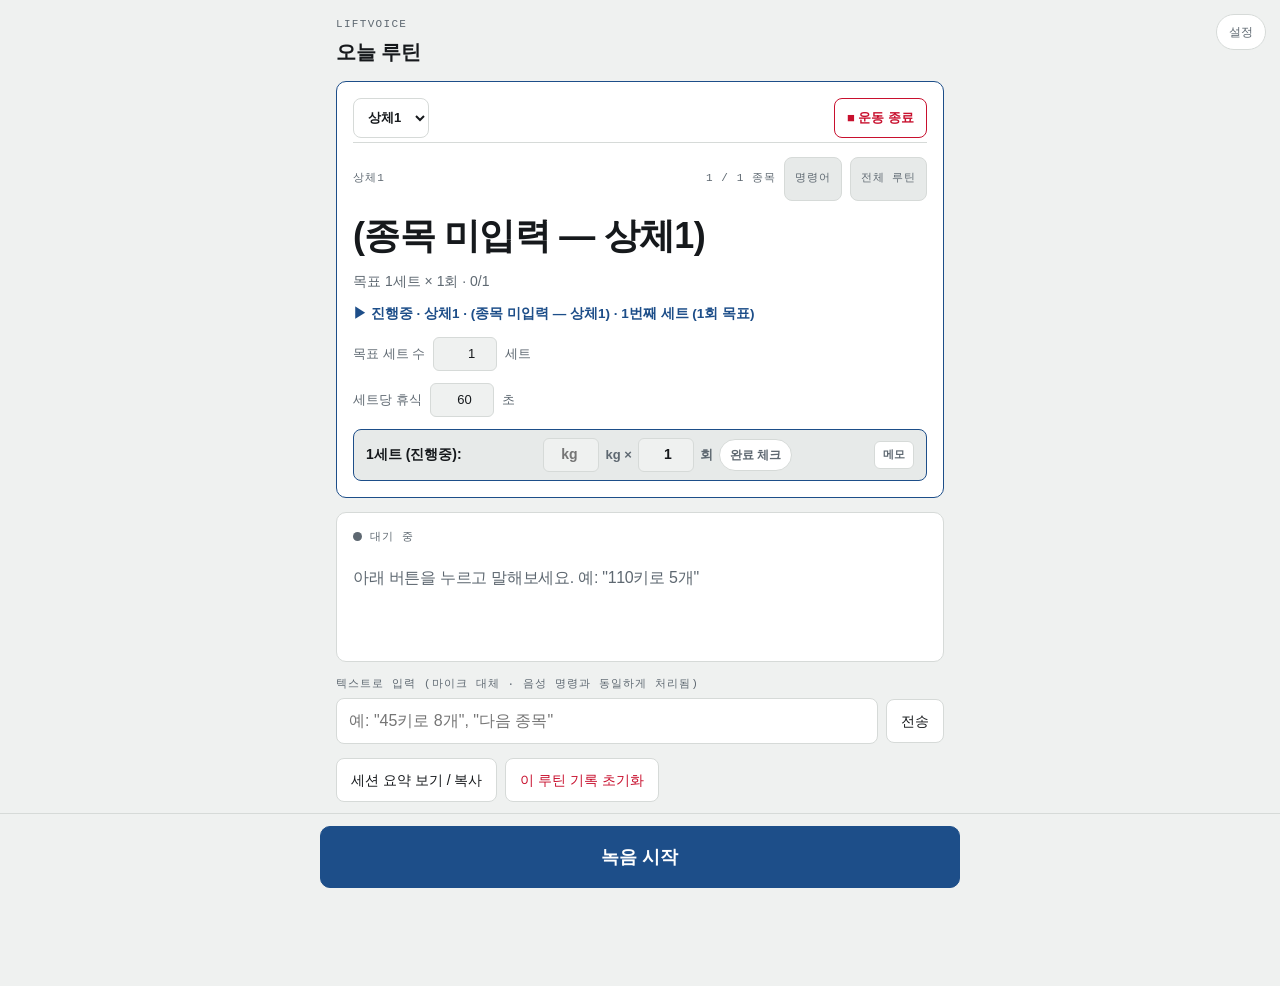
<file: index.html>
<!doctype html>
<html lang="ko">
<head>
<meta charset="utf-8">
<meta name="viewport" content="width=device-width, initial-scale=1, viewport-fit=cover">
<meta name="color-scheme" content="light dark">
<title>LiftVoice — 오늘 루틴</title>

<link rel="stylesheet" href="styles.css">
</head>
<body>

<div class="wrap">

  <div class="head">
    <div class="eyebrow">LiftVoice</div>
    <h1>오늘 루틴</h1>
  </div>

  <div class="script-panel show" id="session-panel">
    <div class="session-workout-bar">
      <select class="routine-select" id="routine-select" aria-label="루틴 선택"></select>
      <button class="session-end-btn" type="button" id="btn-session-end">■ 운동 종료</button>
    </div>
    <div class="script-meta">
      <span id="session-part-name">어깨</span>
      <span class="session-meta-right">
        <span id="session-progress">1 / 3 종목</span>
        <button class="skip" type="button" id="btn-help-open">명령어</button>
        <button class="skip" type="button" id="btn-routine-overview">전체 루틴</button>
      </span>
    </div>
    <div class="script-line" id="session-exercise-name">오버헤드프레스</div>
    <div class="session-target" id="session-target">목표 4세트 × 6~8회 · 0/4</div>
    <div class="session-next-set" id="session-next-set"></div>
    <div class="session-rest-setting">
      <span>목표 세트 수</span>
      <input type="number" class="set-num-input" id="session-target-sets-input" min="1" step="1" inputmode="numeric">
      <span>세트</span>
    </div>
    <div class="session-rest-setting">
      <span>세트당 휴식</span>
      <input type="number" class="set-num-input" id="session-rest-input" min="0" step="5" inputmode="numeric">
      <span>초</span>
    </div>
    <div class="session-rest-timer" id="session-rest-timer"></div>
    <div class="session-log" id="session-log"></div>
    <div class="banner" id="session-sub-banner"></div>
    <div class="script-actions" id="session-sub-actions">
      <button class="vbtn ok" type="button" id="btn-sub-apply">대체 적용</button>
      <button class="vbtn" type="button" id="btn-sub-dismiss">그냥 이대로</button>
    </div>
    <div class="banner" id="session-cond-banner"></div>
  </div>

  <div class="banner" id="banner"></div>

  <div class="live" id="live">
    <div class="status">
      <span class="dot"></span>
      <span id="status-text">대기 중</span>
    </div>
    <div class="transcript" id="transcript">
      <span class="placeholder">아래 버튼을 누르고 말해보세요. 예: "110키로 5개"</span>
    </div>
  </div>

  <div>
    <div class="field-label">텍스트로 입력 (마이크 대체 · 음성 명령과 동일하게 처리됨)</div>
    <div class="type-row">
      <input type="text" class="type-input" id="type-input" placeholder='예: "45키로 8개", "다음 종목"'>
      <button class="tbtn" type="button" id="btn-type-send">전송</button>
    </div>
  </div>

  <div class="tools">
    <button class="tbtn" type="button" id="btn-export">세션 요약 보기 / 복사</button>
    <button class="tbtn danger" type="button" id="btn-clear">이 루틴 기록 초기화</button>
  </div>

  <pre class="export" id="export"></pre>

  <p class="note">
    구글 음성인식(Web Speech API, ko-KR)을 씁니다. 말한 세트가 그대로 기록되고, 위 "명령어" 버튼에서
    사용 가능한 음성 명령을 확인할 수 있습니다. 기록은 이 브라우저에 저장되며 페이지를 새로고침해도 남습니다.
  </p>

</div>

<button class="tweaks-toggle" id="tweaks-toggle" type="button">설정</button>
<div class="tweaks-panel" id="tweaks-panel" aria-hidden="true">
  <div class="tweaks-head">
    <div class="tweaks-title">설정</div>
    <button class="tweaks-close" type="button" id="tweaks-close">닫기</button>
  </div>
  <div class="tweaks-body">
    <div class="tweaks-group">
      <div class="tweaks-label">세션 분위기</div>
      <div class="tweaks-row" id="tweaks-vibe">
        <button class="tweaks-opt" type="button" data-vibe-opt="calm" aria-pressed="true">차분하게</button>
        <button class="tweaks-opt" type="button" data-vibe-opt="power" aria-pressed="false">파워풀하게</button>
      </div>
    </div>
    <div class="tweaks-group">
      <div class="tweaks-label">무게 단위</div>
      <div class="tweaks-row unit-toggle-row" id="tweaks-unit">
        <button class="tweaks-opt" type="button" data-unit-opt="kg" aria-pressed="true">kg</button>
        <button class="tweaks-opt" type="button" data-unit-opt="lb" aria-pressed="false">lb</button>
      </div>
    </div>
    <div class="tweaks-group">
      <div class="tweaks-label">집중 모드</div>
      <button class="tweaks-toggle-btn" id="tweaks-focus" type="button" aria-pressed="false">세션 중 화면 단순화</button>
    </div>
    <div class="tweaks-group">
      <div class="tweaks-label">코칭 톤</div>
      <div class="tweaks-row" id="tweaks-tone">
        <button class="tweaks-opt" type="button" data-tone-opt="calm" aria-pressed="true">담백하게</button>
        <button class="tweaks-opt" type="button" data-tone-opt="power" aria-pressed="false">힘있게</button>
      </div>
    </div>
  </div>
</div>

<div class="bar">
  <div class="bar-inner">
    <button class="rec" type="button" id="rec" data-on="false">
      <span id="rec-label">녹음 시작</span>
    </button>
  </div>
</div>

<div class="routine-overlay" id="routine-overlay" aria-hidden="true">
  <div class="routine-backdrop" id="routine-backdrop"></div>
  <div class="routine-sheet" id="routine-sheet" role="dialog" aria-modal="true" aria-label="오늘 전체 루틴">
    <div class="routine-head">
      <div class="routine-head-title">오늘 전체 루틴</div>
      <button class="routine-close" type="button" id="btn-routine-close">닫기</button>
    </div>
    <div class="routine-body" id="routine-body"></div>
  </div>
</div>

<div class="routine-overlay" id="help-overlay" aria-hidden="true">
  <div class="routine-backdrop" id="help-backdrop"></div>
  <div class="routine-sheet" id="help-sheet" role="dialog" aria-modal="true" aria-label="사용 가능한 명령어">
    <div class="routine-head">
      <div class="routine-head-title">사용 가능한 명령어</div>
      <button class="routine-close" type="button" id="btn-help-close">닫기</button>
    </div>
    <div class="routine-body" id="help-body">

      <div class="cmd-group">
        <div class="cmd-group-title">세트 기록</div>
        <div class="cmd-item">
          <div class="cmd-example">20키로 8개 / 20키로 8회 / 20키로 8번</div>
          <div class="cmd-desc">무게+반복수로 세트 기록</div>
        </div>
        <div class="cmd-item">
          <div class="cmd-example">8개</div>
          <div class="cmd-desc">무게를 생략하면 직전 세트와 같은 무게로 기록</div>
        </div>
        <div class="cmd-item">
          <div class="cmd-example">20파운드 8개</div>
          <div class="cmd-desc">파운드로 말해도 자동으로 kg 환산해 기록</div>
        </div>
        <div class="cmd-item">
          <div class="cmd-example">스무키로 여덟개 / 백키로 다섯개</div>
          <div class="cmd-desc">한국어 숫자도 자동으로 변환됨</div>
        </div>
      </div>

      <div class="cmd-group">
        <div class="cmd-group-title">방금 기록한 세트 수정</div>
        <div class="cmd-item">
          <div class="cmd-example">방금 세트 2.5키로 더</div>
          <div class="cmd-desc">마지막 세트 무게를 2.5kg 늘림</div>
        </div>
        <div class="cmd-item">
          <div class="cmd-example">방금 세트 5키로 빼</div>
          <div class="cmd-desc">마지막 세트 무게를 5kg 줄임</div>
        </div>
        <div class="cmd-item">
          <div class="cmd-example">방금 세트 5파운드 더</div>
          <div class="cmd-desc">파운드 단위로도 가감 가능</div>
        </div>
        <div class="cmd-item">
          <div class="cmd-example">방금 거 6개로 수정</div>
          <div class="cmd-desc">마지막 세트 반복수를 6으로 정정</div>
        </div>
      </div>

      <div class="cmd-group">
        <div class="cmd-group-title">메모 / 컨디션</div>
        <div class="cmd-item">
          <div class="cmd-example">코멘트 어깨 뻐근함 / 메모 ...</div>
          <div class="cmd-desc">방금 세트(없으면 종목)에 메모로 남김</div>
        </div>
        <div class="cmd-item">
          <div class="cmd-example">지금 힘들어 / 컨디션 별로</div>
          <div class="cmd-desc">[컨디션] 태그로 기록하고 짧은 응답 표시</div>
        </div>
      </div>

      <div class="cmd-group">
        <div class="cmd-group-title">장비 제약 대체 제안</div>
        <div class="cmd-item">
          <div class="cmd-example">자리 없어 / 기구 없어 / 없어서 / 없네</div>
          <div class="cmd-desc">현재 종목의 대체 후보 제시 (등록된 종목만)</div>
        </div>
      </div>

      <div class="cmd-group">
        <div class="cmd-group-title">루틴 / 종목 확인</div>
        <div class="cmd-item">
          <div class="cmd-example">전체 루틴 / 루틴 보여줘 / 루틴 확인 / 오늘 루틴</div>
          <div class="cmd-desc">전체 루틴 패널 열기</div>
        </div>
        <div class="cmd-item">
          <div class="cmd-example">등 운동 뭐 남았어 / 등 얼마나 남았어</div>
          <div class="cmd-desc">해당 파트로 스크롤된 전체 루틴 패널 열기</div>
        </div>
        <div class="cmd-item">
          <div class="cmd-example">오버헤드프레스 몇 세트야</div>
          <div class="cmd-desc">해당 종목 상세로 전체 루틴 패널 열기</div>
        </div>
        <div class="cmd-item">
          <div class="cmd-example">하체1 루틴 시작 / 상체2 루틴으로 시작해줘</div>
          <div class="cmd-desc">저장된 다른 파트 루틴으로 전환 (파트별 기록은 서로 따로 보존됨)</div>
        </div>
      </div>

      <div class="cmd-group">
        <div class="cmd-group-title">목표 세트 수 조정</div>
        <div class="cmd-item">
          <div class="cmd-example">3세트만</div>
          <div class="cmd-desc">목표 세트를 3으로 고정</div>
        </div>
        <div class="cmd-item">
          <div class="cmd-example">세트 하나 빼자</div>
          <div class="cmd-desc">목표 세트를 1 줄임</div>
        </div>
      </div>

      <div class="cmd-group">
        <div class="cmd-group-title">진행 / 종료</div>
        <div class="cmd-item">
          <div class="cmd-example">다음 종목</div>
          <div class="cmd-desc">다음 종목으로 이동</div>
        </div>
        <div class="cmd-item">
          <div class="cmd-example">오늘 끝 / 운동 끝</div>
          <div class="cmd-desc">세션 종료 + 요약 내보내기</div>
        </div>
      </div>

      <div class="cmd-note">
        위 예시와 정확히 같은 어순·형식이어야 인식됩니다. 벗어나면 화면 트랜스크립트에는 뜨지만 세트에는 반영되지 않아요.
        음성·텍스트 명령 없이도 <strong>완료 체크 버튼</strong>, <strong>전체 루틴 패널의 종목 추가/삭제/이동</strong>으로 클릭만으로 전부 조작할 수 있습니다.
      </div>

    </div>
  </div>
</div>

<script src="app.js"></script>

</body>
</html>
</file>
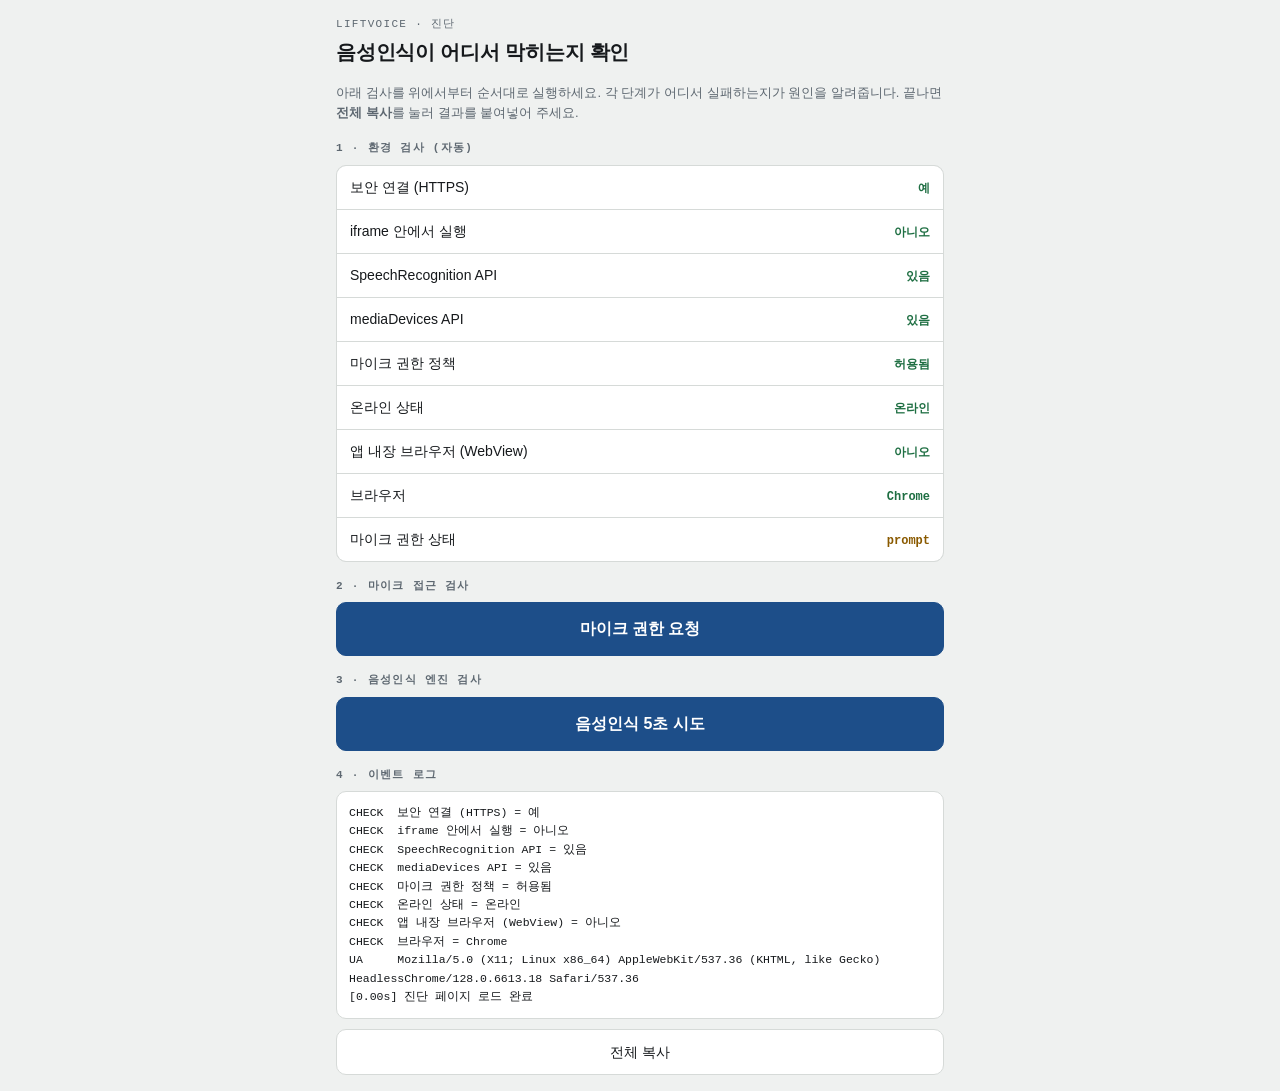
<file: diag.html>
<!doctype html>
<html lang="ko">
<head>
<meta charset="utf-8">
<meta name="viewport" content="width=device-width, initial-scale=1, viewport-fit=cover">
<meta name="color-scheme" content="light dark">
<title>LiftVoice 음성 진단</title>

<style>
  *, *::before, *::after { box-sizing: border-box; }
  body, h1, h2, p { margin: 0; }
  button { font-family: inherit; color: inherit; }

  :root {
    --bg: #EFF1F0;
    --surface: #FFFFFF;
    --surface-2: #E7EAE9;
    --ink: #16191C;
    --muted: #5E6871;
    --line: #D6DAD8;
    --accent: #1D4E89;
    --accent-ink: #FFFFFF;
    --hot: #C8102E;
    --good: #1F6F43;
    --warn: #8A5A00;

    --font-ui: -apple-system, BlinkMacSystemFont, "Segoe UI", Roboto, "Noto Sans KR", "Apple SD Gothic Neo", "Malgun Gothic", sans-serif;
    --font-mono: ui-monospace, "SF Mono", "Roboto Mono", "Consolas", monospace;
    --r: 10px;
  }

  @media (prefers-color-scheme: dark) {
    :root {
      --bg: #101315; --surface: #191D20; --surface-2: #23282C;
      --ink: #E9EDEA; --muted: #8B959B; --line: #2A2F33;
      --accent: #7EB0E8; --accent-ink: #0D1418;
      --hot: #FF4D5E; --good: #5FD08D; --warn: #E8B33D;
    }
  }
  :root[data-theme="dark"] {
    --bg: #101315; --surface: #191D20; --surface-2: #23282C;
    --ink: #E9EDEA; --muted: #8B959B; --line: #2A2F33;
    --accent: #7EB0E8; --accent-ink: #0D1418;
    --hot: #FF4D5E; --good: #5FD08D; --warn: #E8B33D;
  }
  :root[data-theme="light"] {
    --bg: #EFF1F0; --surface: #FFFFFF; --surface-2: #E7EAE9;
    --ink: #16191C; --muted: #5E6871; --line: #D6DAD8;
    --accent: #1D4E89; --accent-ink: #FFFFFF;
    --hot: #C8102E; --good: #1F6F43; --warn: #8A5A00;
  }

  body {
    background: var(--bg);
    color: var(--ink);
    font-family: var(--font-ui);
    line-height: 1.5;
    -webkit-text-size-adjust: 100%;
  }

  .wrap {
    max-width: 640px;
    margin: 0 auto;
    padding: 16px;
    display: flex;
    flex-direction: column;
    gap: 16px;
  }

  .eyebrow {
    font-family: var(--font-mono);
    font-size: 11px;
    letter-spacing: 0.12em;
    text-transform: uppercase;
    color: var(--muted);
  }
  h1 {
    font-size: 20px;
    font-weight: 650;
    letter-spacing: -0.01em;
    margin-top: 4px;
  }
  h2 {
    font-family: var(--font-mono);
    font-size: 11px;
    letter-spacing: 0.12em;
    text-transform: uppercase;
    color: var(--muted);
    margin-bottom: 8px;
  }

  .card {
    background: var(--surface);
    border: 1px solid var(--line);
    border-radius: var(--r);
    padding: 14px;
  }

  .checks {
    display: flex;
    flex-direction: column;
    gap: 1px;
    background: var(--line);
    border: 1px solid var(--line);
    border-radius: var(--r);
    overflow: hidden;
  }
  .check {
    background: var(--surface);
    padding: 11px 13px;
    display: flex;
    align-items: baseline;
    gap: 10px;
  }
  .check .name { flex: 1; font-size: 14px; }
  .check .val {
    font-family: var(--font-mono);
    font-size: 12px;
    font-weight: 600;
    text-align: right;
    word-break: break-word;
    max-width: 55%;
  }
  .check[data-s="ok"] .val { color: var(--good); }
  .check[data-s="bad"] .val { color: var(--hot); }
  .check[data-s="warn"] .val { color: var(--warn); }
  .check[data-s="info"] .val { color: var(--muted); }

  .btn {
    font: inherit;
    font-size: 16px;
    font-weight: 600;
    width: 100%;
    min-height: 54px;
    border-radius: var(--r);
    border: 1px solid var(--accent);
    background: var(--accent);
    color: var(--accent-ink);
    cursor: pointer;
  }
  .btn.sec {
    background: var(--surface);
    color: var(--ink);
    border-color: var(--line);
    font-weight: 500;
    min-height: 46px;
    font-size: 14px;
  }
  .btn:disabled { opacity: 0.45; cursor: not-allowed; }

  .stack { display: flex; flex-direction: column; gap: 10px; }

  .verdict {
    border-radius: var(--r);
    padding: 13px 15px;
    font-size: 15px;
    border: 1px solid var(--line);
    background: var(--surface);
    display: none;
  }
  .verdict.show { display: block; }
  .verdict.ok { border-color: var(--good); color: var(--good); }
  .verdict.bad { border-color: var(--hot); color: var(--hot); }
  .verdict strong { font-weight: 700; }

  .logbox {
    font-family: var(--font-mono);
    font-size: 11.5px;
    line-height: 1.6;
    background: var(--surface);
    border: 1px solid var(--line);
    border-radius: var(--r);
    padding: 12px;
    white-space: pre-wrap;
    word-break: break-word;
    max-height: 300px;
    overflow-y: auto;
    color: var(--ink);
  }
  .logbox .t { color: var(--muted); }

  .note { font-size: 13px; color: var(--muted); line-height: 1.6; }

  :focus-visible { outline: 2px solid var(--accent); outline-offset: 2px; }
</style>
</head>
<body>

<div class="wrap">

  <div>
    <div class="eyebrow">LiftVoice · 진단</div>
    <h1>음성인식이 어디서 막히는지 확인</h1>
  </div>

  <div class="verdict" id="v-top"></div>

  <p class="note">
    아래 검사를 위에서부터 순서대로 실행하세요. 각 단계가 어디서 실패하는지가 원인을 알려줍니다.
    끝나면 <strong>전체 복사</strong>를 눌러 결과를 붙여넣어 주세요.
  </p>

  <div>
    <h2>1 · 환경 검사 (자동)</h2>
    <div class="checks" id="checks"></div>
  </div>

  <div>
    <h2>2 · 마이크 접근 검사</h2>
    <div class="stack">
      <button class="btn" type="button" id="btn-mic">마이크 권한 요청</button>
      <div class="verdict" id="v-mic"></div>
    </div>
  </div>

  <div>
    <h2>3 · 음성인식 엔진 검사</h2>
    <div class="stack">
      <button class="btn" type="button" id="btn-sr">음성인식 5초 시도</button>
      <div class="verdict" id="v-sr"></div>
    </div>
  </div>

  <div>
    <h2>4 · 이벤트 로그</h2>
    <div class="stack">
      <div class="logbox" id="log">대기 중…</div>
      <button class="btn sec" type="button" id="btn-copy">전체 복사</button>
    </div>
  </div>

</div>

<script>
(function () {
  "use strict";

  var SR = window.SpeechRecognition || window.webkitSpeechRecognition;

  var el = {
    checks: document.getElementById("checks"),
    btnMic: document.getElementById("btn-mic"),
    vMic: document.getElementById("v-mic"),
    btnSr: document.getElementById("btn-sr"),
    vSr: document.getElementById("v-sr"),
    log: document.getElementById("log"),
    btnCopy: document.getElementById("btn-copy")
  };

  var lines = [];
  var t0 = Date.now();

  function log(msg) {
    var dt = ((Date.now() - t0) / 1000).toFixed(2);
    lines.push("[" + dt + "s] " + msg);
    el.log.textContent = lines.join("\n");
    el.log.scrollTop = el.log.scrollHeight;
  }

  function addCheck(name, value, status) {
    var row = document.createElement("div");
    row.className = "check";
    row.setAttribute("data-s", status || "info");
    var n = document.createElement("div");
    n.className = "name";
    n.textContent = name;
    var v = document.createElement("div");
    v.className = "val";
    v.textContent = value;
    row.appendChild(n);
    row.appendChild(v);
    el.checks.appendChild(row);
    lines.push("CHECK  " + name + " = " + value);
  }

  function verdict(node, html, kind) {
    node.innerHTML = html;
    node.className = "verdict show " + kind;
  }

  /* ---------- 1. environment ---------- */

  var framed = window.self !== window.top;

  addCheck("보안 연결 (HTTPS)", window.isSecureContext ? "예" : "아니오",
    window.isSecureContext ? "ok" : "bad");

  addCheck("iframe 안에서 실행", framed ? "예" : "아니오",
    framed ? "warn" : "ok");

  addCheck("SpeechRecognition API", SR ? "있음" : "없음", SR ? "ok" : "bad");

  addCheck("mediaDevices API",
    (navigator.mediaDevices && navigator.mediaDevices.getUserMedia) ? "있음" : "없음",
    (navigator.mediaDevices && navigator.mediaDevices.getUserMedia) ? "ok" : "bad");

  // Permissions-Policy is the direct answer to "does this iframe allow the mic".
  var pp = document.permissionsPolicy || document.featurePolicy;
  if (pp && typeof pp.allowsFeature === "function") {
    var allowed;
    try {
      allowed = pp.allowsFeature("microphone");
    } catch (e) {
      allowed = null;
    }
    if (allowed === null) {
      addCheck("마이크 권한 정책", "확인 불가", "info");
    } else {
      addCheck("마이크 권한 정책", allowed ? "허용됨" : "차단됨", allowed ? "ok" : "bad");
    }
  } else {
    addCheck("마이크 권한 정책", "조회 API 없음", "info");
  }

  addCheck("온라인 상태", navigator.onLine ? "온라인" : "오프라인",
    navigator.onLine ? "ok" : "bad");

  var ua = navigator.userAgent;
  // Android WebView marks itself with "; wv" in the UA. In a WebView the
  // SpeechRecognition constructor exists but no events ever fire, which
  // looks identical to a hang.
  var isWebView = /;\s*wv[;)]/.test(ua) || /\bwv\b/.test(ua);
  var isSamsung = /SamsungBrowser/.test(ua);
  var isChrome = /Chrome\/\d+/.test(ua) && !/Edg\//.test(ua) && !isSamsung && !isWebView;

  addCheck("앱 내장 브라우저 (WebView)", isWebView ? "예 — 음성인식 불가" : "아니오",
    isWebView ? "bad" : "ok");
  addCheck("브라우저",
    isWebView ? "WebView" : (isSamsung ? "삼성 인터넷" : (isChrome ? "Chrome" : "기타")),
    isChrome ? "ok" : "bad");

  if (isWebView) {
    verdict(document.getElementById("v-top"),
      "<strong>앱 내장 브라우저에서 실행 중입니다.</strong><br>" +
      "Claude 앱 같은 앱 안의 화면에서는 음성인식이 동작하지 않습니다. 객체는 존재하지만 이벤트가 발생하지 않아 " +
      "'연결 중'에서 멈춘 것처럼 보입니다.<br><br>" +
      "우측 상단 메뉴에서 <strong>브라우저에서 열기</strong>를 눌러 <strong>Chrome</strong>으로 여세요. " +
      "또는 주소를 복사해 Chrome 주소창에 직접 붙여넣으세요.",
      "bad");
  } else if (isSamsung) {
    verdict(document.getElementById("v-top"),
      "<strong>삼성 인터넷은 음성인식을 지원하지 않습니다.</strong> Chrome으로 여세요.", "bad");
  }

  lines.push("UA     " + ua);
  el.log.textContent = lines.join("\n");

  if (!navigator.permissions || !navigator.permissions.query) {
    addCheck("마이크 권한 상태", "조회 API 없음", "info");
  } else {
    navigator.permissions.query({ name: "microphone" }).then(function (res) {
      addCheck("마이크 권한 상태", res.state,
        res.state === "granted" ? "ok" : (res.state === "denied" ? "bad" : "warn"));
    }, function (err) {
      addCheck("마이크 권한 상태", "조회 실패: " + err.name, "info");
    });
  }

  /* ---------- 2. microphone probe ---------- */

  el.btnMic.addEventListener("click", function () {
    el.btnMic.disabled = true;
    el.btnMic.textContent = "요청 중…";
    log("MIC    getUserMedia 호출");

    if (!navigator.mediaDevices || !navigator.mediaDevices.getUserMedia) {
      log("MIC    실패: mediaDevices API 없음");
      verdict(el.vMic, "<strong>실패</strong> — 이 브라우저에 마이크 API가 없습니다.", "bad");
      el.btnMic.textContent = "마이크 권한 요청";
      el.btnMic.disabled = false;
      return;
    }

    navigator.mediaDevices.getUserMedia({ audio: true }).then(function (stream) {
      var track = stream.getAudioTracks()[0];
      var label = track ? (track.label || "(이름 없음)") : "(트랙 없음)";
      log("MIC    성공. track=" + label);
      verdict(el.vMic,
        "<strong>마이크 정상</strong> — 접근에 성공했습니다. 문제는 마이크가 아니라 음성인식 엔진 쪽입니다. 3번을 실행하세요.",
        "ok");
      stream.getTracks().forEach(function (t) { t.stop(); });
      el.btnMic.textContent = "다시 검사";
      el.btnMic.disabled = false;
    }, function (err) {
      log("MIC    실패: " + err.name + " — " + (err.message || ""));
      var msg;
      if (err.name === "NotAllowedError") {
        msg = framed
          ? "<strong>마이크 차단됨</strong> — iframe 안이라 권한이 거부되었을 가능성이 큽니다. 이 경우 페이지를 다른 곳에 호스팅해야 합니다."
          : "<strong>마이크 권한 거부</strong> — 주소창 자물쇠 아이콘에서 마이크를 허용하세요.";
      } else if (err.name === "NotFoundError") {
        msg = "<strong>마이크를 찾을 수 없습니다.</strong>";
      } else if (err.name === "NotReadableError") {
        msg = "<strong>마이크가 사용 중입니다.</strong> 다른 앱을 닫고 다시 시도하세요.";
      } else if (err.name === "SecurityError") {
        msg = "<strong>보안 정책으로 차단</strong> — iframe 권한 정책 문제입니다.";
      } else {
        msg = "<strong>실패: " + err.name + "</strong>";
      }
      verdict(el.vMic, msg + "<br><br><code>" + err.name + ": " + (err.message || "") + "</code>", "bad");
      el.btnMic.textContent = "다시 검사";
      el.btnMic.disabled = false;
    });
  });

  /* ---------- 3. speech recognition probe ---------- */

  el.btnSr.addEventListener("click", function () {
    if (!SR) {
      verdict(el.vSr, "<strong>SpeechRecognition API가 없습니다.</strong> Chrome으로 열어 주세요.", "bad");
      return;
    }

    el.btnSr.disabled = true;
    el.btnSr.textContent = "시도 중… 아무 말이나 해보세요";
    el.vSr.className = "verdict";

    var sawStart = false;
    var sawAudio = false;
    var sawResult = false;
    var sawError = null;
    var finished = false;

    var r = new SR();
    r.lang = "ko-KR";
    r.continuous = false;
    r.interimResults = true;

    ["audiostart", "soundstart", "speechstart", "speechend", "soundend", "audioend"]
      .forEach(function (name) {
        r["on" + name] = function () {
          if (name === "audiostart") sawAudio = true;
          log("SR     " + name);
        };
      });

    r.onstart = function () {
      sawStart = true;
      log("SR     onstart  ← 엔진이 실제로 시작됨");
    };

    r.onresult = function (event) {
      sawResult = true;
      var txt = "";
      for (var i = 0; i < event.results.length; i++) txt += event.results[i][0].transcript;
      log("SR     onresult \"" + txt + "\"");
    };

    r.onerror = function (event) {
      sawError = event.error;
      log("SR     onerror  " + event.error + (event.message ? " — " + event.message : ""));
    };

    r.onend = function () {
      log("SR     onend");
      finish();
    };

    function finish() {
      if (finished) return;
      finished = true;
      el.btnSr.disabled = false;
      el.btnSr.textContent = "다시 시도";

      if (sawResult) {
        verdict(el.vSr, "<strong>음성인식 정상 작동</strong> — 엔진이 텍스트를 반환했습니다.", "ok");
      } else if (sawError === "not-allowed" || sawError === "service-not-allowed") {
        verdict(el.vSr,
          "<strong>권한 거부 (" + sawError + ")</strong> — " +
          (framed ? "iframe 권한 정책 문제일 가능성이 큽니다. 다른 호스팅이 필요합니다."
                  : "브라우저 사이트 설정에서 마이크를 허용하세요."), "bad");
      } else if (sawError === "network") {
        verdict(el.vSr, "<strong>네트워크 오류</strong> — 구글 음성인식 서버에 닿지 못했습니다.", "bad");
      } else if (sawError === "no-speech") {
        verdict(el.vSr, "<strong>엔진은 작동하지만 소리를 못 들었습니다.</strong> 마이크 입력이 엔진에 전달되지 않는 상태일 수 있습니다.", "warn");
      } else if (sawError === "language-not-supported") {
        verdict(el.vSr, "<strong>ko-KR 미지원</strong> — 이 기기에서 한국어 인식을 쓸 수 없습니다.", "bad");
      } else if (!sawStart) {
        verdict(el.vSr,
          "<strong>엔진이 시작조차 못 했습니다.</strong> onstart도 onerror도 발생하지 않았습니다. " +
          (framed ? "iframe 권한 정책에 막혔을 가능성이 가장 큽니다." : "음성 서비스가 비활성화되었을 수 있습니다."),
          "bad");
      } else if (!sawAudio) {
        verdict(el.vSr, "<strong>시작은 됐지만 오디오가 열리지 않았습니다.</strong> 마이크가 엔진에 연결되지 않았습니다.", "bad");
      } else if (sawError) {
        verdict(el.vSr, "<strong>오류: " + sawError + "</strong>", "bad");
      } else {
        verdict(el.vSr, "<strong>소리는 들어왔지만 인식 결과가 없습니다.</strong> 더 크게 또렷하게 다시 시도해 보세요.", "warn");
      }
    }

    log("SR     start() 호출");
    try {
      r.start();
    } catch (e) {
      // Surface the synchronous throw instead of swallowing it.
      log("SR     start() 예외: " + e.name + " — " + (e.message || ""));
      verdict(el.vSr, "<strong>start() 예외 발생</strong><br><code>" + e.name + ": " + (e.message || "") + "</code>", "bad");
      el.btnSr.disabled = false;
      el.btnSr.textContent = "다시 시도";
      finished = true;
      return;
    }

    // Watchdog: onstart is not guaranteed to fire. Report the silence.
    setTimeout(function () {
      if (!sawStart && !sawError && !finished) {
        log("SR     5초 경과 — onstart/onerror 둘 다 발생하지 않음");
        try { r.abort(); } catch (e) { /* nothing to abort */ }
        finish();
      }
    }, 5000);

    setTimeout(function () {
      if (!finished) {
        log("SR     10초 경과 — 종료");
        try { r.stop(); } catch (e) { /* already stopping */ }
        setTimeout(finish, 800);
      }
    }, 10000);
  });

  /* ---------- 4. copy ---------- */

  el.btnCopy.addEventListener("click", function () {
    var text = lines.join("\n");
    if (navigator.clipboard && navigator.clipboard.writeText) {
      navigator.clipboard.writeText(text).then(function () {
        el.btnCopy.textContent = "복사됨";
        setTimeout(function () { el.btnCopy.textContent = "전체 복사"; }, 1600);
      }, function () {
        el.btnCopy.textContent = "복사 실패 — 위 로그를 길게 눌러 선택하세요";
      });
    } else {
      el.btnCopy.textContent = "복사 불가 — 위 로그를 길게 눌러 선택하세요";
    }
  });

  log("진단 페이지 로드 완료");
})();
</script>

</body>
</html>
</file>
<file: styles.css>
*, *::before, *::after { box-sizing: border-box; }
  body, h1, h2, p, pre { margin: 0; }
  button, input { font-family: inherit; color: inherit; }
  pre { font-family: inherit; }

  :root {
    --bg: #EFF1F0;
    --surface: #FFFFFF;
    --surface-2: #E7EAE9;
    --ink: #16191C;
    --muted: #5E6871;
    --line: #D6DAD8;
    --accent: #1D4E89;
    --accent-ink: #FFFFFF;
    --hot: #C8102E;
    --good: #1F6F43;
    --warn: #8A5A00;

    --font-ui: -apple-system, BlinkMacSystemFont, "Segoe UI", Roboto, "Noto Sans KR", "Apple SD Gothic Neo", "Malgun Gothic", sans-serif;
    --font-mono: ui-monospace, "SF Mono", "Roboto Mono", "Consolas", monospace;

    --r: 10px;
    --pad: 16px;
  }

  @media (prefers-color-scheme: dark) {
    :root {
      --bg: #101315;
      --surface: #191D20;
      --surface-2: #23282C;
      --ink: #E9EDEA;
      --muted: #8B959B;
      --line: #2A2F33;
      --accent: #7EB0E8;
      --accent-ink: #0D1418;
      --hot: #FF4D5E;
      --good: #5FD08D;
      --warn: #E8B33D;
    }
  }

  :root[data-theme="dark"] {
    --bg: #101315;
    --surface: #191D20;
    --surface-2: #23282C;
    --ink: #E9EDEA;
    --muted: #8B959B;
    --line: #2A2F33;
    --accent: #7EB0E8;
    --accent-ink: #0D1418;
    --hot: #FF4D5E;
    --good: #5FD08D;
    --warn: #E8B33D;
  }

  :root[data-theme="light"] {
    --bg: #EFF1F0;
    --surface: #FFFFFF;
    --surface-2: #E7EAE9;
    --ink: #16191C;
    --muted: #5E6871;
    --line: #D6DAD8;
    --accent: #1D4E89;
    --accent-ink: #FFFFFF;
    --hot: #C8102E;
    --good: #1F6F43;
    --warn: #8A5A00;
  }

  body {
    background: var(--bg);
    color: var(--ink);
    font-family: var(--font-ui);
    line-height: 1.5;
    -webkit-text-size-adjust: 100%;
  }

  .wrap {
    max-width: 640px;
    margin: 0 auto;
    padding: var(--pad);
    padding-bottom: 132px;
    display: flex;
    flex-direction: column;
    gap: 14px;
  }

  /* ---- header ---- */
  .head {
    display: flex;
    flex-direction: column;
    gap: 4px;
  }
  .eyebrow {
    font-family: var(--font-mono);
    font-size: 11px;
    letter-spacing: 0.12em;
    text-transform: uppercase;
    color: var(--muted);
  }
  h1 {
    font-size: 20px;
    font-weight: 650;
    letter-spacing: -0.01em;
    text-wrap: balance;
  }

  /* ---- support banner ---- */
  .banner {
    border-radius: var(--r);
    padding: 12px 14px;
    font-size: 14px;
    border: 1px solid var(--line);
    background: var(--surface);
    display: none;
  }
  .banner.show { display: block; }
  .banner.bad {
    border-color: var(--hot);
    color: var(--hot);
  }
  .banner strong { font-weight: 650; }

  /* ---- condition chips ---- */
  .field-label {
    font-family: var(--font-mono);
    font-size: 11px;
    letter-spacing: 0.1em;
    text-transform: uppercase;
    color: var(--muted);
    margin-bottom: 6px;
  }
  .chips {
    display: flex;
    flex-wrap: wrap;
    gap: 8px;
  }
  .chip {
    font: inherit;
    font-size: 14px;
    padding: 9px 14px;
    min-height: 42px;
    border-radius: 999px;
    border: 1px solid var(--line);
    background: var(--surface);
    color: var(--muted);
    cursor: pointer;
  }
  .chip[aria-pressed="true"] {
    background: var(--accent);
    border-color: var(--accent);
    color: var(--accent-ink);
    font-weight: 600;
  }

  /* ---- stats ---- */
  .stats {
    display: grid;
    grid-template-columns: repeat(auto-fit, minmax(84px, 1fr));
    gap: 1px;
    background: var(--line);
    border: 1px solid var(--line);
    border-radius: var(--r);
    overflow: hidden;
  }
  .stat {
    background: var(--surface);
    padding: 12px 10px;
    display: flex;
    flex-direction: column;
    gap: 2px;
  }
  .stat .k {
    font-family: var(--font-mono);
    font-size: 10px;
    letter-spacing: 0.1em;
    text-transform: uppercase;
    color: var(--muted);
  }
  .stat .v {
    font-family: var(--font-mono);
    font-size: 22px;
    font-variant-numeric: tabular-nums;
    font-weight: 600;
  }
  .stat .sub {
    font-family: var(--font-mono);
    font-size: 10px;
    color: var(--muted);
    font-variant-numeric: tabular-nums;
  }

  /* ---- script mode ---- */
  .script-panel {
    background: var(--surface);
    border: 1px solid var(--accent);
    border-radius: var(--r);
    padding: 16px;
    display: none;
    flex-direction: column;
    gap: 12px;
  }
  .script-panel.show { display: flex; }

  .script-meta {
    display: flex;
    align-items: center;
    justify-content: space-between;
    font-family: var(--font-mono);
    font-size: 11px;
    letter-spacing: 0.1em;
    text-transform: uppercase;
    color: var(--muted);
    font-variant-numeric: tabular-nums;
  }
  .skip {
    font: inherit;
    font-size: 11px;
    letter-spacing: 0.08em;
    text-transform: uppercase;
    padding: 8px 10px;
    min-height: 44px;
    border-radius: 8px;
    border: 1px solid var(--line);
    background: var(--surface-2);
    color: var(--muted);
    cursor: pointer;
  }

  .script-line {
    font-size: clamp(1.5rem, 7vw, 2.25rem);
    font-weight: 650;
    line-height: 1.3;
    letter-spacing: -0.02em;
    text-wrap: balance;
    word-break: keep-all;
  }

  .script-result {
    font-size: 15px;
    color: var(--muted);
    word-break: keep-all;
    overflow-wrap: anywhere;
    display: none;
  }
  .script-result.show { display: block; }
  .script-result.ok { color: var(--good); font-weight: 600; }
  .script-result.bad { color: var(--hot); }

  .script-actions {
    display: none;
    gap: 8px;
  }
  .script-actions.show { display: flex; }
  .script-actions .vbtn { flex: 1; }

  .session-target {
    font-size: 14px;
    color: var(--muted);
  }
  .session-log {
    display: flex;
    flex-direction: column;
    gap: 6px;
  }
  .session-set {
    background: var(--surface-2);
    border-radius: 8px;
    padding: 8px 12px;
    font-size: 14px;
  }
  .session-set.comment {
    color: var(--muted);
    font-size: 12px;
  }

  /* ---- live panel ---- */
  .live {
    background: var(--surface);
    border: 1px solid var(--line);
    border-radius: var(--r);
    padding: 16px;
    min-height: 150px;
    display: flex;
    flex-direction: column;
    gap: 10px;
  }
  .live.hot { border-color: var(--hot); }

  .status {
    display: flex;
    align-items: center;
    gap: 8px;
    font-family: var(--font-mono);
    font-size: 11px;
    letter-spacing: 0.1em;
    text-transform: uppercase;
    color: var(--muted);
  }
  .dot {
    width: 9px;
    height: 9px;
    border-radius: 50%;
    background: var(--muted);
    flex: none;
  }
  .live.hot .dot {
    background: var(--hot);
    animation: pulse 1.2s ease-in-out infinite;
  }
  .live.hot .status { color: var(--hot); }
  @keyframes pulse {
    0%, 100% { opacity: 1; }
    50% { opacity: 0.25; }
  }
  @media (prefers-reduced-motion: reduce) {
    .live.hot .dot { animation: none; }
  }

  .transcript {
    font-size: clamp(1.25rem, 5.5vw, 1.75rem);
    line-height: 1.35;
    letter-spacing: -0.01em;
    text-wrap: balance;
    word-break: keep-all;
    overflow-wrap: anywhere;
  }
  .transcript .interim {
    color: var(--muted);
    font-style: italic;
  }
  .transcript .placeholder {
    color: var(--muted);
    font-size: 1rem;
    font-style: normal;
  }

  /* ---- log ---- */
  .log {
    display: flex;
    flex-direction: column;
    gap: 8px;
  }
  .entry {
    background: var(--surface);
    border: 1px solid var(--line);
    border-left: 3px solid var(--line);
    border-radius: var(--r);
    padding: 12px 14px;
    display: flex;
    flex-direction: column;
    gap: 8px;
  }
  .entry[data-verdict="correct"] { border-left-color: var(--good); }
  .entry[data-verdict="wrong"] { border-left-color: var(--hot); }

  .entry-meta {
    display: flex;
    gap: 10px;
    align-items: center;
    font-family: var(--font-mono);
    font-size: 10px;
    letter-spacing: 0.08em;
    text-transform: uppercase;
    color: var(--muted);
    font-variant-numeric: tabular-nums;
  }
  .cmd-badge {
    margin-left: auto;
    flex: none;
    padding: 2px 7px;
    border-radius: 999px;
    background: color-mix(in srgb, var(--accent) 16%, transparent);
    color: var(--accent);
    letter-spacing: 0.04em;
    text-transform: none;
  }
  .cmd-badge[data-failed="true"] {
    background: color-mix(in srgb, var(--hot) 16%, transparent);
    color: var(--hot);
  }
  .entry-text {
    font-size: 17px;
    word-break: keep-all;
    overflow-wrap: anywhere;
  }
  .entry-truth {
    font-size: 14px;
    color: var(--hot);
    word-break: keep-all;
    overflow-wrap: anywhere;
  }
  .entry-truth .lbl {
    font-family: var(--font-mono);
    font-size: 10px;
    letter-spacing: 0.08em;
    text-transform: uppercase;
    color: var(--muted);
    margin-right: 6px;
  }

  .verdict {
    display: flex;
    gap: 8px;
  }
  .vbtn {
    font: inherit;
    font-size: 14px;
    flex: 1;
    min-height: 44px;
    border-radius: 8px;
    border: 1px solid var(--line);
    background: var(--surface-2);
    color: var(--ink);
    cursor: pointer;
  }
  .vbtn.ok[aria-pressed="true"] {
    background: var(--good);
    border-color: var(--good);
    color: var(--surface);
    font-weight: 600;
  }
  .vbtn.no[aria-pressed="true"] {
    background: var(--hot);
    border-color: var(--hot);
    color: var(--surface);
    font-weight: 600;
  }

  .truth-input {
    font: inherit;
    font-size: 16px;
    width: 100%;
    padding: 10px 12px;
    border-radius: 8px;
    border: 1px solid var(--line);
    background: var(--bg);
    color: var(--ink);
    display: none;
  }
  .truth-input.show { display: block; }

  /* ---- bottom bar ---- */
  .bar {
    position: fixed;
    left: 0;
    right: 0;
    bottom: 0;
    background: var(--bg);
    border-top: 1px solid var(--line);
    padding: 12px var(--pad);
    padding-bottom: calc(12px + env(safe-area-inset-bottom, 0px));
  }
  .bar-inner {
    max-width: 640px;
    margin: 0 auto;
    display: flex;
    gap: 10px;
    align-items: stretch;
  }
  .rec {
    font: inherit;
    flex: 1;
    min-height: 62px;
    font-size: 18px;
    font-weight: 650;
    border-radius: var(--r);
    border: 1px solid var(--accent);
    background: var(--accent);
    color: var(--accent-ink);
    cursor: pointer;
    display: flex;
    align-items: center;
    justify-content: center;
    gap: 10px;
  }
  .rec[data-on="true"] {
    background: var(--hot);
    border-color: var(--hot);
    color: #FFFFFF;
  }
  .rec:disabled {
    opacity: 0.45;
    cursor: not-allowed;
  }

  /* ---- utility buttons ---- */
  .tools {
    display: flex;
    gap: 8px;
    flex-wrap: wrap;
  }
  .tbtn {
    font: inherit;
    font-size: 14px;
    padding: 10px 14px;
    min-height: 44px;
    border-radius: 8px;
    border: 1px solid var(--line);
    background: var(--surface);
    color: var(--ink);
    cursor: pointer;
  }
  .tbtn.danger { color: var(--hot); }

  .export {
    font-family: var(--font-mono);
    font-size: 11px;
    line-height: 1.5;
    background: var(--surface);
    border: 1px solid var(--line);
    border-radius: var(--r);
    padding: 12px;
    white-space: pre;
    overflow-x: auto;
    display: none;
    color: var(--ink);
  }
  .export.show { display: block; }

  .empty {
    color: var(--muted);
    font-size: 14px;
    text-align: center;
    padding: 20px 0;
  }

  .note {
    font-size: 12px;
    color: var(--muted);
    line-height: 1.6;
  }

  .session-meta-right {
    display: flex;
    align-items: center;
    gap: 8px;
  }
  .session-workout-bar {
    display: flex;
    align-items: center;
    gap: 8px;
    padding-bottom: 4px;
    border-bottom: 1px solid var(--line);
    margin-bottom: 2px;
  }
  .routine-select {
    font: inherit;
    font-size: 13px;
    font-weight: 650;
    padding: 8px 10px;
    min-height: 40px;
    border-radius: 8px;
    border: 1px solid var(--line);
    background: none;
    color: inherit;
    margin-right: auto;
  }
  .session-end-btn {
    font: inherit;
    font-size: 13px;
    font-weight: 650;
    padding: 8px 12px;
    min-height: 40px;
    border-radius: 8px;
    cursor: pointer;
    flex: none;
    border: 1px solid var(--hot);
    background: none;
    color: var(--hot);
  }

  /* ---- routine overlay ---- */
  .routine-overlay {
    position: fixed;
    inset: 0;
    z-index: 60;
    display: none;
  }
  .routine-overlay.show { display: block; }
  .routine-backdrop {
    position: absolute;
    inset: 0;
    background: rgba(0, 0, 0, 0.4);
  }
  .routine-sheet {
    position: absolute;
    left: 0;
    right: 0;
    bottom: 0;
    max-height: 82vh;
    background: var(--surface);
    border: 1px solid var(--line);
    border-bottom: none;
    border-radius: 16px 16px 0 0;
    display: flex;
    flex-direction: column;
    overflow: hidden;
    padding-bottom: env(safe-area-inset-bottom, 0px);
  }
  @media (min-width: 900px) {
    .routine-sheet {
      left: auto;
      right: 24px;
      top: 24px;
      bottom: 24px;
      width: 380px;
      max-height: none;
      border-radius: var(--r);
      border-bottom: 1px solid var(--line);
      box-shadow: 0 12px 32px rgba(0, 0, 0, 0.18);
    }
  }
  .routine-head {
    display: flex;
    align-items: center;
    justify-content: space-between;
    padding: 14px 16px;
    border-bottom: 1px solid var(--line);
    flex: none;
  }
  .routine-head-title {
    font-size: 16px;
    font-weight: 650;
  }
  .routine-close {
    font: inherit;
    font-size: 13px;
    padding: 8px 12px;
    min-height: 40px;
    border-radius: 8px;
    border: 1px solid var(--line);
    background: var(--surface-2);
    color: var(--ink);
    cursor: pointer;
  }
  .routine-body {
    overflow-y: auto;
    padding: 12px 16px 20px;
    display: flex;
    flex-direction: column;
    gap: 16px;
    -webkit-overflow-scrolling: touch;
  }
  .routine-part-name {
    font-family: var(--font-mono);
    font-size: 11px;
    letter-spacing: 0.1em;
    text-transform: uppercase;
    color: var(--muted);
    margin-bottom: 8px;
  }
  .routine-ex-list {
    display: flex;
    flex-direction: column;
    gap: 8px;
  }
  .routine-add-btn {
    font: inherit;
    font-size: 13px;
    padding: 10px 12px;
    min-height: 40px;
    width: 100%;
    margin-top: 8px;
    border-radius: 10px;
    border: 1px dashed var(--line);
    background: none;
    color: var(--muted);
    cursor: pointer;
  }
  .routine-add-form {
    display: flex;
    flex-direction: column;
    gap: 8px;
    margin-top: 8px;
    padding: 12px;
    border: 1px solid var(--line);
    border-radius: 10px;
    background: var(--surface-2);
  }
  .routine-add-form input {
    font: inherit;
    font-size: 14px;
    padding: 8px 10px;
    border-radius: 6px;
    border: 1px solid var(--line);
    background: var(--bg);
    color: var(--ink);
    min-height: 38px;
  }
  .routine-add-form-name { width: 100%; }
  .routine-add-form-row {
    display: flex;
    gap: 8px;
  }
  .routine-add-form-row input {
    flex: 1;
    min-width: 0;
    text-align: center;
  }
  .routine-add-form-input-sm {
    font-size: 12px !important;
  }
  .routine-add-form-input-sm::placeholder {
    font-size: 11px;
  }
  .routine-add-form-actions {
    display: flex;
    gap: 8px;
  }
  .routine-add-save {
    font: inherit;
    font-size: 13px;
    flex: 1;
    min-height: 40px;
    border-radius: 8px;
    border: 1px solid var(--good);
    background: var(--good);
    color: var(--surface);
    font-weight: 650;
    cursor: pointer;
  }
  .routine-add-cancel {
    font: inherit;
    font-size: 13px;
    flex: 1;
    min-height: 40px;
    border-radius: 8px;
    border: 1px solid var(--line);
    background: var(--surface);
    color: var(--ink);
    cursor: pointer;
  }
  .routine-ex-detail-actions {
    display: flex;
    flex-wrap: wrap;
    gap: 8px;
    margin-top: 4px;
  }
  .routine-ex-goto {
    font: inherit;
    font-size: 12px;
    padding: 8px 10px;
    min-height: 34px;
    border-radius: 8px;
    border: 1px solid var(--accent);
    background: none;
    color: var(--accent);
    cursor: pointer;
  }
  .routine-ex-goto:disabled {
    opacity: 0.5;
    cursor: default;
  }
  .routine-ex-delete {
    font: inherit;
    font-size: 12px;
    padding: 8px 10px;
    min-height: 34px;
    border-radius: 8px;
    border: 1px solid var(--hot);
    background: none;
    color: var(--hot);
    cursor: pointer;
  }
  .routine-ex-delete:disabled {
    opacity: 0.4;
    cursor: not-allowed;
  }
  .routine-ex {
    font: inherit;
    text-align: left;
    width: 100%;
    background: var(--surface-2);
    border: 1px solid var(--line);
    border-radius: 10px;
    padding: 10px 12px;
    cursor: pointer;
    display: flex;
    flex-direction: column;
    gap: 4px;
  }
  .routine-ex[data-status="진행중"] { border-color: var(--accent); }
  .routine-ex.dragging-ghost {
    opacity: 0.35;
    border-style: dashed;
  }
  .routine-ex-row {
    display: flex;
    align-items: center;
    justify-content: space-between;
    gap: 8px;
  }
  .routine-ex-handle {
    touch-action: none;
    cursor: grab;
    padding: 4px 6px;
    margin: -4px -6px -4px 0;
    font-size: 16px;
    line-height: 1;
    color: var(--muted);
    flex: none;
  }
  .routine-ex-name {
    font-size: 15px;
    font-weight: 600;
    flex: 1;
    min-width: 0;
  }
  .routine-ex-drag-floater {
    position: fixed;
    z-index: 80;
    pointer-events: none;
    box-shadow: 0 14px 34px rgba(0, 0, 0, 0.28);
    opacity: 0.96;
    margin: 0;
  }
  .routine-ex-status {
    font-family: var(--font-mono);
    font-size: 10px;
    letter-spacing: 0.08em;
    text-transform: uppercase;
    padding: 3px 8px;
    border-radius: 999px;
    flex: none;
  }
  .routine-ex-status[data-status="완료"] { background: color-mix(in srgb, var(--good) 20%, transparent); color: var(--good); }
  .routine-ex-status[data-status="진행중"] { background: color-mix(in srgb, var(--accent) 20%, transparent); color: var(--accent); }
  .routine-ex-status[data-status="일부 완료"] { background: color-mix(in srgb, var(--warn) 20%, transparent); color: var(--warn); }
  .routine-ex-status[data-status="예정"] { background: var(--surface); color: var(--muted); border: 1px solid var(--line); }
  .routine-ex-sub {
    font-size: 12px;
    color: var(--muted);
  }
  .routine-ex-detail {
    margin-top: 6px;
    padding-top: 8px;
    border-top: 1px dashed var(--line);
    display: flex;
    flex-direction: column;
    gap: 6px;
  }
  .routine-ex-detail .lbl {
    font-family: var(--font-mono);
    font-size: 10px;
    letter-spacing: 0.08em;
    text-transform: uppercase;
    color: var(--muted);
    margin-right: 6px;
  }
  .routine-ex-detail .set-row { font-size: 13px; }
  .routine-ex-detail .comment-row { color: var(--muted); font-size: 12px; }

  .session-next-set {
    font-size: 13.5px;
    font-weight: 650;
    color: var(--accent);
  }

  .type-row {
    display: flex;
    gap: 8px;
    align-items: center;
  }
  .type-input {
    font: inherit;
    font-size: 16px;
    flex: 1;
    min-height: 44px;
    padding: 10px 12px;
    border-radius: 8px;
    border: 1px solid var(--line);
    background: var(--surface);
    color: var(--ink);
  }

  .session-rest-setting {
    display: flex;
    align-items: center;
    gap: 8px;
    font-size: 13px;
    color: var(--muted);
  }
  .session-rest-setting .set-num-input { width: 64px; }

  .unit-toggle-row { display: flex; gap: 8px; }

  .session-rest-timer {
    display: none;
    font-family: var(--font-mono);
    font-size: 15px;
    font-weight: 650;
    letter-spacing: 0.02em;
    padding: 10px 12px;
    border-radius: 8px;
    background: var(--surface-2);
    color: var(--accent);
    text-align: center;
  }
  .session-rest-timer.show { display: block; }
  .session-rest-timer.done { color: var(--good); }

  .set-head {
    display: flex;
    align-items: center;
    justify-content: space-between;
    flex-wrap: wrap;
    gap: 8px;
  }
  .set-label { flex: none; }
  .set-fields {
    display: flex;
    align-items: center;
    flex-wrap: wrap;
    gap: 6px;
    flex: none;
  }
  .set-num-input {
    font: inherit;
    width: 56px;
    min-height: 34px;
    padding: 4px 6px;
    border-radius: 6px;
    border: 1px solid var(--line);
    background: var(--bg);
    color: var(--ink);
    font-variant-numeric: tabular-nums;
    text-align: right;
  }
  .set-unit { font-size: 13px; color: var(--muted); flex: none; }
  .set-check-btn {
    font: inherit;
    font-size: 12px;
    padding: 6px 10px;
    min-height: 32px;
    border-radius: 999px;
    border: 1px solid var(--line);
    background: var(--surface);
    color: var(--muted);
    cursor: pointer;
    flex: none;
  }
  .set-check-btn[data-done="true"] {
    background: var(--good);
    border-color: var(--good);
    color: var(--surface);
    font-weight: 600;
  }
  .set-check-btn[data-locked="true"] {
    opacity: 0.6;
    cursor: default;
  }
  .set-memo-btn {
    font: inherit;
    font-size: 11px;
    padding: 4px 8px;
    min-height: 28px;
    border-radius: 6px;
    border: 1px solid var(--line);
    background: var(--surface);
    color: var(--muted);
    cursor: pointer;
    flex: none;
  }
  .set-memo-input {
    font: inherit;
    font-size: 13px;
    width: 100%;
    margin-top: 6px;
    padding: 6px 8px;
    border-radius: 6px;
    border: 1px solid var(--line);
    background: var(--bg);
    color: var(--ink);
  }
  .set-memo-text {
    font-size: 12px;
    color: var(--muted);
    margin-top: 4px;
  }
  .session-set-next { border: 1px solid var(--accent); font-weight: 600; }
  .session-set-future { opacity: 0.55; }
  .session-rest-hint {
    font-family: var(--font-mono);
    font-size: 10px;
    letter-spacing: 0.08em;
    text-transform: uppercase;
    color: var(--muted);
    text-align: center;
    padding: 2px 0;
  }

  .cmd-group { margin-bottom: 18px; }
  .cmd-group:last-child { margin-bottom: 0; }
  .cmd-group-title {
    font-family: var(--font-mono);
    font-size: 11px;
    letter-spacing: 0.1em;
    text-transform: uppercase;
    color: var(--muted);
    margin-bottom: 6px;
  }
  .cmd-item {
    padding: 8px 0;
    border-bottom: 1px dashed var(--line);
  }
  .cmd-item:last-child { border-bottom: none; }
  .cmd-example {
    font-family: var(--font-mono);
    font-size: 13px;
    color: var(--ink);
    word-break: keep-all;
  }
  .cmd-desc {
    font-size: 12px;
    color: var(--muted);
    margin-top: 2px;
  }
  .cmd-note {
    font-size: 12px;
    color: var(--muted);
    line-height: 1.6;
    margin-top: 16px;
    padding-top: 12px;
    border-top: 1px solid var(--line);
  }

  :root[data-vibe="power"] {
    --accent: oklch(0.68 0.19 45);
    --accent-ink: #241000;
  }
  [data-vibe="power"] h1,
  [data-vibe="power"] #session-exercise-name,
  [data-vibe="power"] .script-line {
    text-transform: uppercase;
    letter-spacing: -0.01em;
    font-weight: 800;
  }
  [data-vibe="power"] .eyebrow { color: var(--accent); font-weight: 700; }
  [data-vibe="power"] .rec { text-transform: uppercase; letter-spacing: 0.04em; }

  body.focus-active .stats,
  body.focus-active .log,
  body.focus-active .empty,
  body.focus-active .tools,
  body.focus-active .export,
  body.focus-active .note,
  body.focus-active .live,
  body.focus-active > .wrap > div:has(#conds) {
    display: none;
  }
  body.focus-active #session-exercise-name { font-size: clamp(2rem, 9vw, 3rem); }
  body.focus-active #session-rest-timer { font-size: 22px; padding: 18px; }
  body.focus-active .rec { min-height: 84px; font-size: 22px; }
  body.focus-active #session-panel { padding: 22px; }

  .tweaks-toggle {
    position: fixed;
    top: 14px;
    right: 14px;
    z-index: 55;
    font: inherit;
    font-size: 12px;
    padding: 8px 12px;
    min-height: 36px;
    border-radius: 999px;
    border: 1px solid var(--line);
    background: var(--surface);
    color: var(--muted);
    cursor: pointer;
  }
  .tweaks-panel {
    position: fixed;
    top: 14px;
    right: 14px;
    z-index: 56;
    width: 260px;
    max-width: calc(100vw - 28px);
    background: var(--surface);
    border: 1px solid var(--line);
    border-radius: var(--r);
    box-shadow: 0 12px 32px rgba(0, 0, 0, 0.18);
    display: none;
    flex-direction: column;
    overflow: hidden;
  }
  .tweaks-panel.show { display: flex; }
  .tweaks-head {
    display: flex;
    align-items: center;
    justify-content: space-between;
    padding: 12px 14px;
    border-bottom: 1px solid var(--line);
  }
  .tweaks-title { font-size: 14px; font-weight: 650; }
  .tweaks-close {
    font: inherit;
    font-size: 12px;
    padding: 6px 10px;
    min-height: 32px;
    border-radius: 8px;
    border: 1px solid var(--line);
    background: var(--surface-2);
    color: var(--ink);
    cursor: pointer;
  }
  .tweaks-body { padding: 14px; display: flex; flex-direction: column; gap: 14px; }
  .tweaks-group { display: flex; flex-direction: column; gap: 8px; }
  .tweaks-label {
    font-family: var(--font-mono);
    font-size: 10px;
    letter-spacing: 0.08em;
    text-transform: uppercase;
    color: var(--muted);
  }
  .tweaks-row { display: flex; gap: 8px; }
  .tweaks-opt {
    font: inherit;
    font-size: 13px;
    flex: 1;
    min-height: 40px;
    border-radius: 8px;
    border: 1px solid var(--line);
    background: var(--surface-2);
    color: var(--ink);
    cursor: pointer;
  }
  .tweaks-opt[aria-pressed="true"] {
    background: var(--accent);
    border-color: var(--accent);
    color: var(--accent-ink);
    font-weight: 600;
  }
  .tweaks-toggle-btn {
    font: inherit;
    font-size: 13px;
    min-height: 40px;
    width: 100%;
    border-radius: 8px;
    border: 1px solid var(--line);
    background: var(--surface-2);
    color: var(--ink);
    cursor: pointer;
  }
  .tweaks-toggle-btn[aria-pressed="true"] {
    background: var(--accent);
    border-color: var(--accent);
    color: var(--accent-ink);
    font-weight: 600;
  }

  :focus-visible {
    outline: 2px solid var(--accent);
    outline-offset: 2px;
  }
</file>
